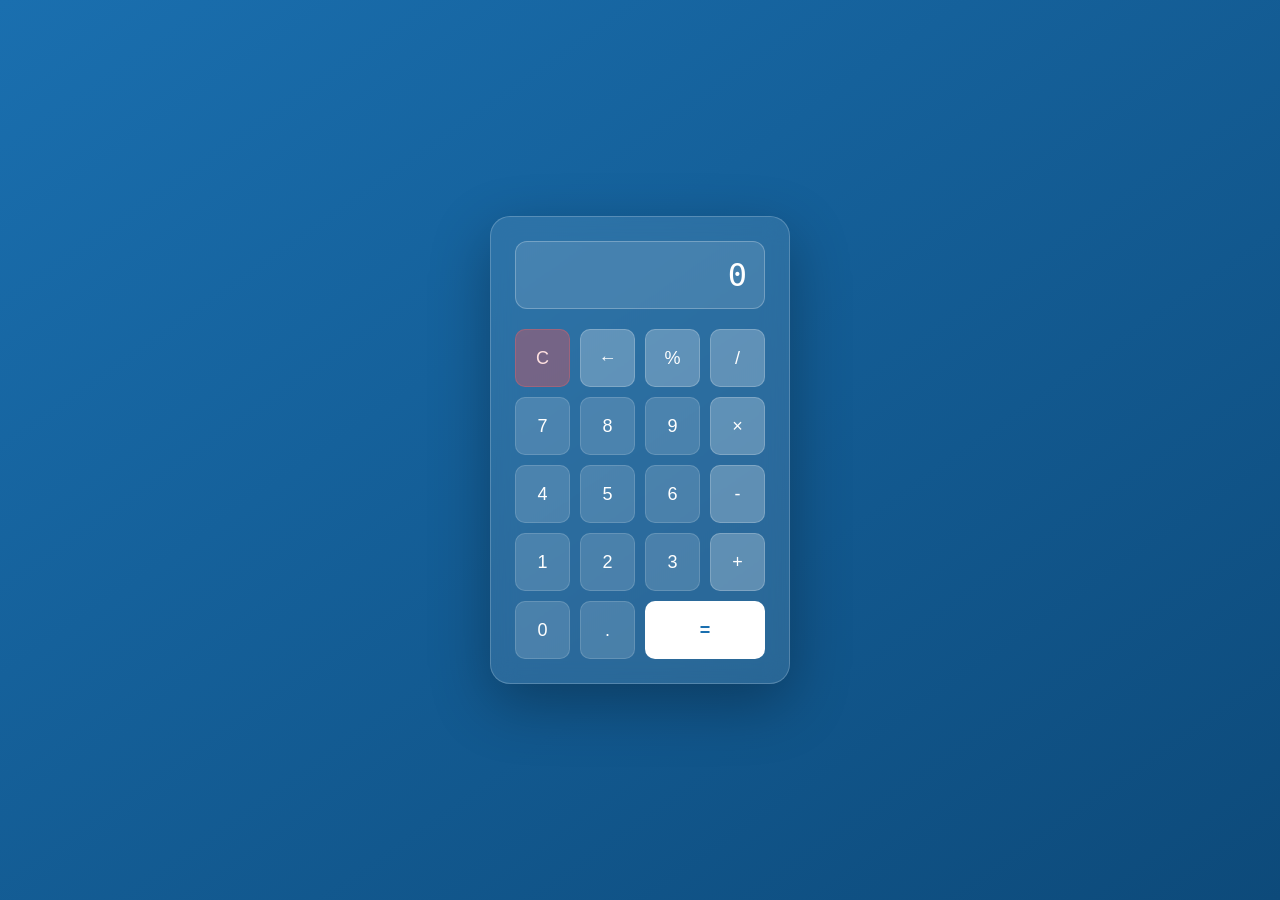
<file: index_funciones.html>
<!DOCTYPE html>

<html lang="es">

    <head>
        <meta charset="UTF-8" />
        <meta name="viewport" content="width=device-width, initial-scale=1.0"/>
        <title>Calculadora_2</title>
        <link rel="stylesheet" href="style_funciones.css"/>
    </head>

    <body>

    <div class="container">
        <div class="display">
            <input type="text" id="resultado" readonly value="0" />
        </div>
        <div class="botones">
            <button class="operador cls" onclick="manejarClick('C')">C</button>
            <button class="operador" onclick="manejarClick('←')">←</button>
            <button class="operador" onclick="manejarClick('%')">%</button>
            <button class="operador" onclick="manejarClick('/')">/</button>

            <button class="numero" onclick="manejarClick('7')">7</button>
            <button class="numero" onclick="manejarClick('8')">8</button>
            <button class="numero" onclick="manejarClick('9')">9</button>
            <button class="operador" onclick="manejarClick('*')">×</button>

            <button class="numero" onclick="manejarClick('4')">4</button>
            <button class="numero" onclick="manejarClick('5')">5</button>
            <button class="numero" onclick="manejarClick('6')">6</button>
            <button class="operador" onclick="manejarClick('-')">-</button>

            <button class="numero" onclick="manejarClick('1')">1</button>
            <button class="numero" onclick="manejarClick('2')">2</button>
            <button class="numero" onclick="manejarClick('3')">3</button>
            <button class="operador" onclick="manejarClick('+')">+</button>

            <button class="numero" onclick="manejarClick('0')">0</button>
            <button class="numero" onclick="manejarClick('.')">.</button>
            <button class="operador igual" onclick="manejarClick('=')">=</button>
        </div>
    </div>

    <script src="app_funciones.js"></script>

    </body>

</html>
</file>
<file: style_funciones.css>
* {
  margin: 0;
  padding: 0;
  box-sizing: border-box;
}

body {
  min-height: 100vh;
  display: flex;
  align-items: center;
  justify-content: center;
  background: linear-gradient(145deg, #1a6faf, #0d4a7a);
  font-family: 'Segoe UI', sans-serif;
}

.container {
  background: rgba(255, 255, 255, 0.1);
  backdrop-filter: blur(12px);
  border: 1px solid rgba(255, 255, 255, 0.2);
  border-radius: 20px;
  padding: 24px;
  width: 300px;
  box-shadow: 0 20px 60px rgba(0, 0, 0, 0.3);
}

/* DISPLAY */
.display {
  margin-bottom: 20px;
}

.display input {
  width: 100%;
  background: rgba(255, 255, 255, 0.12);
  border: 1px solid rgba(255, 255, 255, 0.25);
  border-radius: 12px;
  color: #ffffff;
  font-size: 32px;
  text-align: right;
  padding: 14px 16px;
  outline: none;
  font-family: 'Segoe UI', monospace;
  letter-spacing: 1px;
  cursor: default;
}

/* BOTONES */
.botones {
  display: grid;
  grid-template-columns: repeat(4, 1fr);
  gap: 10px;
}

button {
  border: none;
  border-radius: 10px;
  height: 58px;
  font-size: 18px;
  font-weight: 500;
  cursor: pointer;
  transition: transform 0.1s, background 0.2s;
  outline: none;
}

/* Botones numéricos */
.numero {
  background: rgba(255, 255, 255, 0.15);
  color: #ffffff;
  border: 1px solid rgba(255, 255, 255, 0.15);
}

.numero:hover {
  background: rgba(255, 255, 255, 0.28);
}

.numero:active {
  transform: scale(0.94);
  background: rgba(255, 255, 255, 0.38);
}

/* Botones operadores */
.operador {
  background: rgba(255, 255, 255, 0.25);
  color: #ffffff;
  border: 1px solid rgba(255, 255, 255, 0.2);
}

.operador:hover {
  background: rgba(255, 255, 255, 0.38);
}

.operador:active {
  transform: scale(0.94);
  background: rgba(255, 255, 255, 0.5);
}

/* Botón C */
.cls {
  background: rgba(255, 80, 80, 0.35);
  color: #ffe0e0;
  border: 1px solid rgba(255, 100, 100, 0.3);
}

.cls:hover {
  background: rgba(255, 80, 80, 0.55);
}

.cls:active {
  transform: scale(0.94);
  background: rgba(255, 80, 80, 0.7);
}

/* Botón igual */
.igual {
  grid-column: span 2;
  background: #ffffff;
  color: #1a6faf;
  font-weight: 700;
  border: none;
}

.igual:hover {
  background: #dceeff;
}

.igual:active {
  transform: scale(0.97);
  background: #b8dcff;
}
</file>
